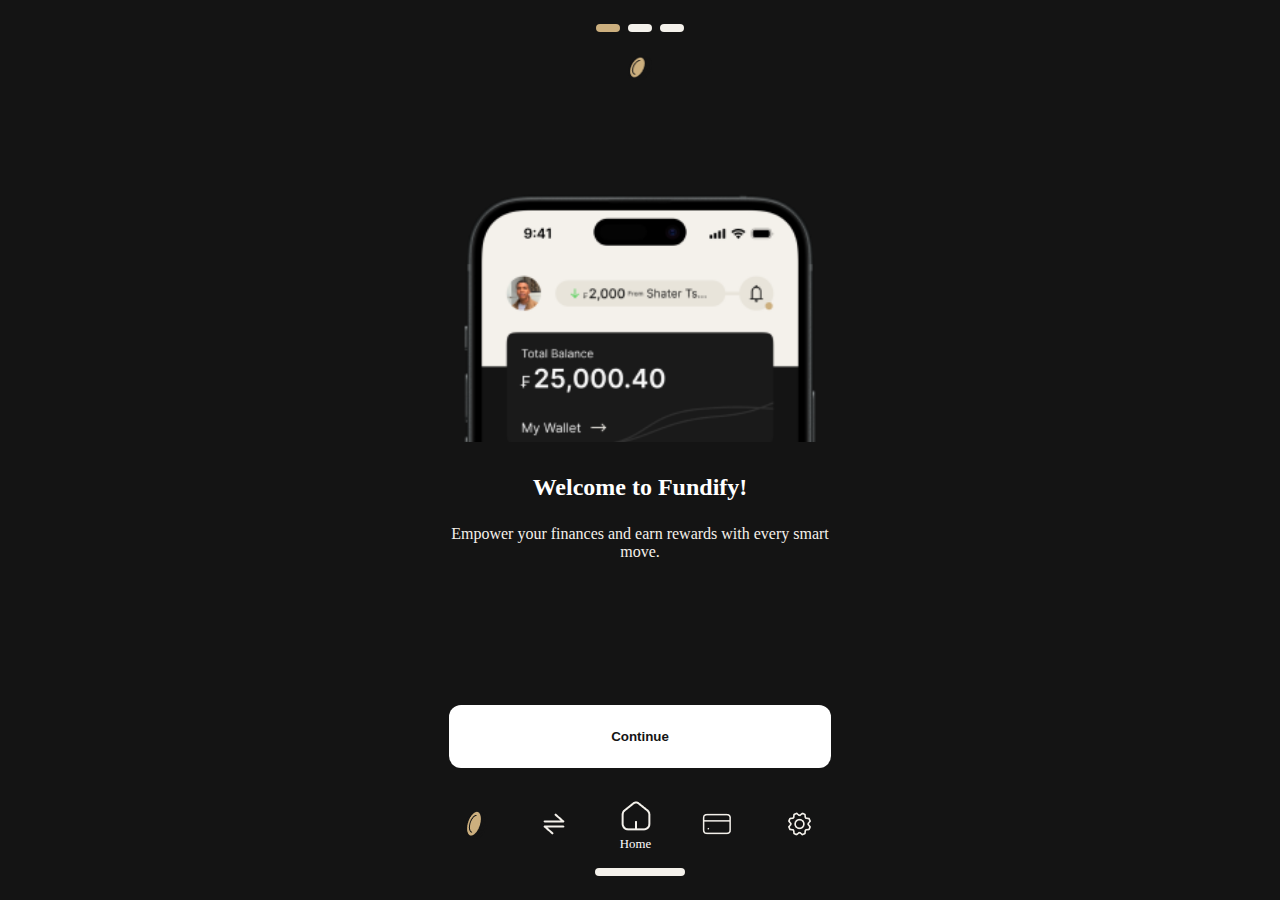
<file: index.html>
<!DOCTYPE html>
<html lang="en">
<head>
    <meta charset="UTF-8">
    <meta name="viewport" content="width=device-width, initial-scale=1.0">
    <title>Fundify</title>
    <link rel="stylesheet" href="https://cdnjs.cloudflare.com/ajax/libs/font-awesome/6.0.0/css/all.min.css">
    <link rel="preconnect" href="https://fonts.googleapis.com">

    <link rel="stylesheet" href="css/style.css">
    
</head>
<body>
    <div class="app">
        
        <!-- Onboarding 1 -->
        <div class="page active" id="welcome">
            <div class="onboarding-dots">
                <div class="dot active"></div>
                <div class="dot"></div>
                <div class="dot"></div>
            </div>

            <img id="logo" src="assets/logo.png" alt=""> 

            <div class="content">
                <div class="image-container">
                  <img src="assets/welcome-img.png" alt="">
                </div>
                <h1 class="title">Welcome to Fundify!</h1>
                <p class="description">Empower your finances and earn rewards with every smart move.</p>
            </div>
            <div class="navigation">
                <button class="button" onclick="navigate('earn')">Continue</button>
            </div>
            <div>
                <div class="tabs">
                    <div class="fundify">
                        <img src="assets/logo.png" alt="">
                    </div>
                    <div class="swap-icon">
                        <img src="assets/swap-icon.png" alt="">
                    </div>
                    <div class="home-icon">
                        <img src="assets/home-button.png" alt="">
                        <p class="home-text">Home</p>
                    </div>
                    <div class="card-icon">
                        <img src="assets/credit-card-icon.png" alt="">
                    </div>
                    <div class="setting-icon">
                        <img src="assets/setting-icon.png" alt="">
                    </div>
                </div>
                <div class="onboarding-dots">
                    <div class="dot large--dot "></div>
                </div>
           </div>
        </div>

        <!-- Onboarding 2 -->
        <div class="page" id="earn">
            <div class="onboarding-dots">
                <div class="dot"></div>
                <div class="dot active"></div>
                <div class="dot"></div>
            </div>

            <img id="logo" src="assets/logo.png" alt="">

            <div class="content">
                <img src="assets/earn-img.png" alt="">
                <h1 class="title">Earn FundCoins Easily!</h1>
                <p class="description">Refer friends, make transactions, and set savings goals to earn FundCoins.</p>
            </div>
            <div class="navigation">
                <button class="button" onclick="navigate('rewards')">Continue</button>
                <button class="button button--secondary" onclick="navigate('welcome')">Back</button>
            </div>
            <div>
                <div class="tabs">
                    <div class="fundify">
                        <img src="assets/logo.png" alt="">
                    </div>
                    <div class="swap-icon">
                        <img src="assets/swap-icon.png" alt="">
                    </div>
                    <div class="home-icon">
                        <img src="assets/home-button.png" alt="">
                        <p class="home-text">Home</p>
                    </div>
                    <div class="card-icon">
                        <img src="assets/credit-card-icon.png" alt="">
                    </div>
                    <div class="setting-icon">
                        <img src="assets/setting-icon.png" alt="">
                    </div>
                </div>
                <div class="onboarding-dots">
                    <div class="dot large--dot "></div>
                </div>
           </div>
        </div>

        <!-- Onboarding 3 -->
        <div class="page" id="rewards">
            <div class="onboarding-dots">
                <div class="dot"></div>
                <div class="dot"></div>
                <div class="dot active"></div>
            </div>

            <img id="logo" src="assets/logo.png" alt="">

            <div class="content">
                <img src="assets/reward-img.png" alt="">
                <h1 class="title">Unlock Exciting Rewards!</h1>
                <p class="description">Redeem FundCoins for travel vouchers, gift cards, and more. Let's start earning!</p>
            </div>
            <div class="navigation">
                <button class="button" onclick="navigate('get-started')">Get Started</button>
                <button class="button button--secondary" onclick="navigate('earn')">Back</button>
            </div>
            <div>
                <div class="tabs">
                    <div class="fundify">
                        <img src="assets/logo.png" alt="">
                    </div>
                    <div class="swap-icon">
                        <img src="assets/swap-icon.png" alt="">
                    </div>
                    <div class="home-icon">
                        <img src="assets/home-button.png" alt="">
                        <p class="home-text">Home</p>
                    </div>
                    <div class="card-icon">
                        <img src="assets/credit-card-icon.png" alt="">
                    </div>
                    <div class="setting-icon">
                        <img src="assets/setting-icon.png" alt="">
                    </div>
                </div>
                <div class="onboarding-dots">
                    <div class="dot large--dot "></div>
                </div>
           </div>
       </div>

        <!-- Onboarding 4 -->
        <div class="page" id="get-started">
            <img id="logo" src="assets/logo.png" alt="">

            <div class="content top">
                <h1 class="title">Let’s Get You Started</h1>
                <p class="description">Enter a Referral code and we will give you 10 FundCoins just to get the ball rolling.</p>
                <input type="text" placeholder="Referral Code (Optional)">
            </div>
            <div class="navigation">
                <button class="button" onclick="navigate('home')">Confirm</button>
                <button class="button button--secondary" onclick="navigate('home')">Skip</button>
            </div>
            <div>
                <div class="tabs">
                    <div class="fundify">
                        <img src="assets/logo.png" alt="">
                    </div>
                    <div class="swap-icon">
                        <img src="assets/swap-icon.png" alt="">
                    </div>
                    <div class="home-icon">
                        <img src="assets/home-button.png" alt="">
                        <p class="home-text">Home</p>
                    </div>
                    <div class="card-icon">
                        <img src="assets/credit-card-icon.png" alt="">
                    </div>
                    <div class="setting-icon">
                        <img src="assets/setting-icon.png" alt="">
                    </div>
                </div>
                <div class="onboarding-dots">
                    <div class="dot large--dot "></div>
                </div>
            </div>
        </div> 

        <!-- Home page -->
        <div class="page" id="home">
           <!-- Profile and notification -->
            <div class="profile">
                <img src="assets/profile-img.png" alt="Profile" class="profile-img">
                <div class="profile-info">
                    <i class="fas fa-arrow-down"></i>
                    <p class="text">₣2,000 <span>From</span> Shater Tsavsar</p>
                </div>
                <i class="fas fa-bell"></i>
            </div>
        
            <!-- Balance Section -->
            <div class="balance-section">
                <p class="total-balance">Total Balance</p>
                <p class="balance-amount">₣25,000.40</p>
                <div class="wallet-options">
                    <button class="button button--small flex"><i class="fas fa-card"></i>Top up</button>
                    <button class="button button--small" onclick="navigate('transfer')"><i class="fa fa-download"></i>Transfer</button>
                    <button class="button button--small">... More</button>
                </div>
            </div>
        
            <!-- Transactions Section -->
            <div class="transactions">
                <h3>Transactions</h3>
                <div class="transaction-item">
                    <div class="flex">
                        <i class="fas fa-arrow-down"></i>
                        <p class="transaction-name">Shater Tsavsar</p>
                    </div>
                    <p class="transaction-amount">₣2,000</p>
                </div>
                <div class="transaction-item">
                    <div class="flex">
                        <i class="fas fa-arrow-down"></i>
                        <p class="transaction-name">Shater Tsavsar</p>
                    </div>
                    <p class="transaction-amount">₣2,000</p>
                </div>
                <div class="transaction-item">
                    <div class="flex">
                        <i class="fas fa-arrow-down"></i>
                        <p class="transaction-name">Shater Tsavsar</p>
                    </div>
                    <p class="transaction-amount">₣2,000</p>
                </div>
                <div class="transaction-item">
                    <div class="flex">
                        <i class="fas fa-arrow-down"></i>
                        <p class="transaction-name">Shater Tsavsar</p>
                    </div>
                    <p class="transaction-amount">₣2,000</p>
                </div>
            </div>
        
            <div>
                <div class="tabs">
                    <div class="tab-item">
                        <img src="assets/logo.png" alt="Logo">
                    </div>
                    <div class="tab-item">
                        <img src="assets/swap-icon.png" alt="Swap">
                    </div>
                    <div class="tab-item">
                        <img src="assets/home-button.png" alt="Home">
                        <p>Home</p>
                    </div>
                    <div class="tab-item">
                        <img src="assets/credit-card-icon.png" alt="Card">
                    </div>
                    <div class="tab-item">
                        <img src="assets/setting-icon.png" alt="Settings">
                    </div>
                </div>
                <div class="onboarding-dots">
                    <div class="dot large--dot "></div>
                </div>
            </div>
        </div>
        <!-- Transfer page -->
        <div class="page" id="transfer">
            <div class="content top">
                <div class="transfer-header">
                    <button class="button left-arrow-btn" onclick="navigate('home')">
                        <i class="fas fa-arrow-left "></i>
                    </button>
                    <h1 class="title">Transfer</h1>
                </div>
                <div>
                    <div class="button button--tertiary">
                        <img src="assets/logo.png" alt="" class="logo">
                        <button class="transfer-btn" onclick="navigate('enter-account')">Fundify Account</button>
                    </div>
                    <div class="button button--tertiary">
                        <img src="assets/fundify-icon.png" alt="" class="fundify-icon">
                        <button class="transfer-btn" onclick="navigate('enter-account')">Local Bank</button>
                    </div>
                </div>
                <p class="sub-text">Transfers to <span>Fundify Accounts</span> earns you more <span>FundCoins</span></p>
            </div>
           <div>
                <div class="tabs">
                    <div class="fundify">
                        <img src="assets/logo.png" alt="">
                    </div>
                    <div class="swap-icon">
                        <img src="assets/swap-icon.png" alt="">
                    </div>
                    <div class="home-icon">
                        <img src="assets/home-button.png" alt="">
                        <p class="home-text">Home</p>
                    </div>
                    <div class="card-icon">
                        <img src="assets/credit-card-icon.png" alt="">
                    </div>
                    <div class="setting-icon">
                        <img src="assets/setting-icon.png" alt="">
                    </div>
                </div>
                <div class="onboarding-dots">
                    <div class="dot large--dot "></div>
                </div>
           </div>
        </div> 

        <!-- Enter account -->
        <div class="page" id="enter-account">
           <div class="content top">
                <div class="transfer-header">
                    <button class="button left-arrow-btn" onclick="navigate('transfer')">
                        <i class="fas fa-arrow-left "></i>
                    </button>
                    <h1 class="title">Send to Fundify Account</h1>
                </div>
                <input type="text" placeholder="@Usertag or Name">
            </div>
            <div>
                <div class="navigation">
                    <button class="button" onclick="navigate('select-account')">Confirm</button>
                </div>
                <div class="tabs">
                    <div class="fundify">
                        <img src="assets/logo.png" alt="">
                    </div>
                    <div class="swap-icon">
                        <img src="assets/swap-icon.png" alt="">
                    </div>
                    <div class="home-icon">
                        <img src="assets/home-button.png" alt="">
                        <p class="home-text">Home</p>
                    </div>
                    <div class="card-icon">
                        <img src="assets/credit-card-icon.png" alt="">
                    </div>
                    <div class="setting-icon">
                        <img src="assets/setting-icon.png" alt="">
                    </div>
                </div>
                <div class="onboarding-dots">
                    <div class="dot large--dot "></div>
                </div>
           </div>
        </div>

        <!-- Select account Page-->
        <div class="page" id="select-account">
            <div class="content top">
                <div class="transfer-header">
                    <button class="button left-arrow-btn" onclick="navigate('enter-account')">
                        <i class="fas fa-arrow-left "></i>
                    </button>
                    <h1 class="title">Send to Fundify Account</h1>
                </div>
                <input type="text" placeholder="Shater Tsavsar">
                <div class="account">
                    <div class="account-details">
                        <h1 class="account-name">Shater Tsavsar</h1>
                        <p class="account-username">@Shatermt</p>
                    </div>
                    <div class="account-description">
                        <img src="assets/logo.png" alt="">
                        <p>24,990 Points</p>
                    </div>
                </div>
                <hr>
                <div class="account">
                    <div class="account-details">
                        <h1 class="account-name">Sater Mchiaga</h1>
                        <p class="account-username">@MchiagaS</p>
                    </div>
                    <div class="account-description">
                        <img src="assets/logo.png" alt="">
                        <p>41 Points</p>
                    </div>
                </div>
            </div>
            <div>
                <div class="navigation">
                    <button class="button" onclick="navigate('send-money')">Confirm</button>
                </div>
                <div class="tabs">
                    <div class="fundify">
                        <img src="assets/logo.png" alt="">
                    </div>
                    <div class="swap-icon">
                        <img src="assets/swap-icon.png" alt="">
                    </div>
                    <div class="home-icon">
                        <img src="assets/home-button.png" alt="">
                        <p class="home-text">Home</p>
                    </div>
                    <div class="card-icon">
                        <img src="assets/credit-card-icon.png" alt="">
                    </div>
                    <div class="setting-icon">
                        <img src="assets/setting-icon.png" alt="">
                    </div>
                </div>
                <div class="onboarding-dots">
                    <div class="dot large--dot "></div>
                </div>
           </div>
        </div>

          <!-- Send Money Page-->
          <div class="page" id="send-money">
           <div class="content top">
                <div class="send-money-header">
                    <button class="button left-arrow-btn" onclick="navigate('select-account')">
                        <i class="fas fa-arrow-left "></i>
                    </button>
                    <div class="send-money-subgroup">
                        <h1 class="title">Send Money</h1>
                        <div class="text"><span>To:</span> Shater Tsavsar</div>
                    </div>
                </div>
                <div class="wallet-balance">
                    <h1 class="title">Wallet Balance:</h1>
                    <p class="text">₣25,000.40</p>
                </div>
                <div class="exchange">
                    <p class="text">₣15,000</p>
                    <p class="text">CHF <i class="fas fa-chevron-down"></i></p>
                </div>
                <p class="transfer-text">+₣20 Transfer Fee</p>
                <input type="text" placeholder="Comment (Optional)">
            </div>
            <div>
                <div class="navigation">
                    <button class="button" onclick="navigate('pin')">Confirm</button>
                </div>
                <div class="tabs">
                    <div class="fundify">
                        <img src="assets/logo.png" alt="">
                    </div>
                    <div class="swap-icon">
                        <img src="assets/swap-icon.png" alt="">
                    </div>
                    <div class="home-icon">
                        <img src="assets/home-button.png" alt="">
                        <p class="home-text">Home</p>
                    </div>
                    <div class="card-icon">
                        <img src="assets/credit-card-icon.png" alt="">
                    </div>
                    <div class="setting-icon">
                        <img src="assets/setting-icon.png" alt="">
                    </div>
                </div>
                <div class="onboarding-dots">
                    <div class="dot large--dot "></div>
                </div>
           </div>
        </div>

        <!-- PIN Page -->
        <div class="page light-theme" id="pin">
           <img id="logo" src="assets/logo.png" alt="">

            <div class="content top">
                <div class="error-message">
                    <p class="error-message__text"></p>
                    <button class="close-error" onclick="dismissError()">
                        <i class="fa fa-times"></i>
                    </button>
                </div>
                <h1>Enter your Pin</h1>
                <div class="pin-input">
                    <div class="pin-digit" onclick="focusHiddenInput()"></div>
                    <div class="pin-digit" onclick="focusHiddenInput()"></div>
                    <div class="pin-digit" onclick="focusHiddenInput()"></div>
                    <div class="pin-digit" onclick="focusHiddenInput()"></div>
                    <input type="password" class="pin-hidden" maxlength="4" onkeyup="updatePinDisplay(this)">
                </div>
                <div class="keypad">
                    <button class="key" onclick="addDigit('1')">1</button>
                    <button class="key" onclick="addDigit('2')">2</button>
                    <button class="key" onclick="addDigit('3')">3</button>
                    <button class="key" onclick="addDigit('4')">4</button>
                    <button class="key" onclick="addDigit('5')">5</button>
                    <button class="key" onclick="addDigit('6')">6</button>
                    <button class="key" onclick="addDigit('4')">7</button>
                    <button class="key" onclick="addDigit('5')">8</button>
                    <button class="key" onclick="addDigit('6')">9</button>
                    <button class="key">
                        <i class="fa fa-qrcode"></i>
                    </button>
                    <button class="key" onclick="addDigit('0')">0</button>
                    <button class="key" onclick="backspace()">Clear</button>
                </div>
                <button class="button confirm-btn" onclick=confirmPin()>Confirm</button>
                <button class="button forgot-pin-btn" onclick="navigate('home')">Forgot Pin?</button>
            </div>
            <div class="onboarding-dots">
                <div class="dot large--dot dark"></div>
            </div>
        </div>


        <!-- Money sent Page -->
        <div class="page" id="money-sent">
            <div class="content top">
                <div class="money-sent-header">
                    <div class="money-sent-subgroup">
                        <h1 class="money-sent-title">Money Sent!</h1>
                        <div class="money-sent-amount">
                            <p>+</p>
                            <img src="assets/logo.png" alt="">
                            <p>20</p>
                        </div>
                    </div>
                    <button class="button button--secondary close-msg" onclick="navigate('transfer')">close</button>
                </div>
                <div class="money-sent-description">
                    <div class="money-sent-details">
                        <h1 class="title">Receiver</h1>
                        <p class="text">Shater Tsavsar</p>
                    </div>
                    <div class="money-sent-details">
                        <h1 class="title">Amount</h1>
                        <p class="text">₣15,000</p>
                    </div>
                    <div class="money-sent-details">
                        <h1 class="title">Comment</h1>
                        <p class="text">Test</p>
                    </div>
                    <div class="money-sent-details">
                        <h1 class="title">Date</h1>
                        <p class="text">03/02/2024</p>
                    </div>
                    <div class="transaction">
                        <div class="money-sent-details">
                            <h1 class="title">Transaction Code:</h1>
                            <p class="text">2PR yJRH18JI i1NNuwwb mZVJ</p>
                        </div>
                        <i class="fa fa-clone copy-icon"></i>
                    </div>
                </div>
            </div>
            <div class="navigation">
                <button class="button " onclick="navigate('transfer')">Print Receipt</button>
            </div>
            <div class="tabs">
                <div class="fundify">
                    <img src="assets/logo.png" alt="">
                </div>
                <div class="swap-icon">
                    <img src="assets/swap-icon.png" alt="">
                </div>
                <div class="home-icon">
                    <img src="assets/home-button.png" alt="">
                    <p class="home-text">Home</p>
                </div>
                <div class="card-icon">
                    <img src="assets/credit-card-icon.png" alt="">
                </div>
                <div class="setting-icon">
                    <img src="assets/setting-icon.png" alt="">
                </div>
            </div>
            <div class="onboarding-dots">
                <div class="dot large--dot "></div>
            </div>
        </div>

    </div>   
    <script src="js/script.js"></script>
</body>
</html>
</file>
<file: css/style.css>
:root {
    --primary-bg: #141414;
    --secondary-bg: #1E1E1E;
    --accent-color: #CCAF7E;
    --light-dark: #1A1A1A;
    --text-primary: #FFFFFF;
    --text-secondary: #F4F1EB;
    --error-color: #FF4B4B;
    
    --spacing-xs: 0.5rem;
    --spacing-sm: 1rem;
    --spacing-md: 1.5rem;
    --spacing-lg: 2rem;
    --spacing-xlg: 6rem;
    
    --border-radius: 12px;
    --transition: all 0.3s ease;
}

* {
    margin: 0;
    padding: 0;
    box-sizing: border-box;
}

body {
    font-family: "Inter" sans-serif;
    background-color: var(--primary-bg);
    color: var(--text-primary);
    font-weight: 400;
    min-height: 100vh;
    overflow-x: hidden;
}

.app {
    max-width: 430px;
    margin: 0 auto;
    min-height: 100vh;
    position: relative;
}

.page {
    display: flex;
    flex-direction: column;
    justify-content: space-between;
    width: 100%;
    min-height: 100vh;
    padding: var(--spacing-md);
    transform: translateX(100%);
    transition: var(--transition);
    display: none;
}

.page.active {
    display: block;
    opacity: 1;
    transform: translateX(0);
    display: flex;
    flex-direction: column;
}

.flex {
    display: flex;
    gap: .5em;
}

.onboarding-dots {
    display: flex;
    justify-content: center;
    gap: var(--spacing-xs);
    /* margin: var(--spacing-lg) 0; */
}

.dot {
    width: 24px;
    height: 8px;
    background-color: var(--text-secondary);
    border-radius: 4px;
    transition: var(--transition);
}

.large--dot {
    width: 90px;
}

.dot.active {
    background-color: var(--accent-color);
}

.dot.dark {
    background-color: var(--primary-bg);
}

#logo {
    width: 24px;
    aspect-ratio: 1;
    align-self: center;
    margin-top: var(--spacing-md);
}

.tabs {
    display: flex;
    align-items: center;
    justify-content: space-between;
    margin: var(--spacing-sm);
}

.home-icon {
    display: flex;
    gap: 5px;
    flex-direction: column;
    align-items: center;
}

.home-text {
    font-size: .8em;
}

.transfer-img {
    width: 34px;
    height: 34px;
    gap: 10px;
}

.content {
    flex: 1;
    display: flex;
    flex-direction: column;
    justify-content: center;
    text-align: center;
    padding: var(--spacing-lg) 0;
    position: relative;
    /* min-height: minmax(844px, 100vh); */
}

.content img {
    width: 293px;
    height: 327.77px;
}

.top {
    justify-content: start;
}

.image-container {
    overflow: hidden;
    height: 250px;
    margin-bottom: 2em;
}

.image-container img {
    object-fit: cover;
    width: 100%;
    height: 100%;
    object-position: top;
}

.image-container-lg img {
    object-fit: contain;
    width: 100%;
    height: 100%;
    object-position: top;
}

.title,
.description {
    position: relative;
    z-index: 1;
}

.title {
    font-size: 1.5em;
    font-weight: 600;
    margin-bottom: var(--spacing-md);
}

.description {
    color: var(--text-secondary);
    margin-bottom: var(--spacing-lg);
}

.button,
input {
    background-color: var(--text-primary);
    color: var(--primary-bg);
    border: none;
    outline: none;
    padding: var(--spacing-md) var(--spacing-lg);
    border-radius: var(--border-radius);
    font-weight: 600;
    cursor: pointer;
    transition: var(--transition);
    text-decoration: none;
    text-align: center;
    margin-bottom: var(--spacing-sm);
}

input,
.exchange {
    background-color: var(--light-dark);
    color: var(--text-secondary);
    padding: var(--spacing-md);
    text-align: start;
    border-radius: var(--border-radius);
}

.exchange .text {
    color: var(--text-primary);
}

input:focus {
    border: var(--accent-color) 2px solid;
}


.button:hover {
    opacity: 0.9;
}

.button--secondary {
    background-color: transparent;
    color: var(--text-secondary);
}

.button--tertiary {
    display: flex;
    gap: 1em;
    color: var(--text-primary);
    background-color: var(--secondary-bg);
    text-align: start;
    padding: var(--spacing-sm);
}

.button--tertiary img,
.account-description img,
.money-sent-amount img {
    width: 24px;
    height: 24px;
}

.navigation {
    margin-top: auto;
    display: flex;
    flex-direction: column;
    gap: var(--spacing-sm);
} 

/* .transfer-options {
    display: grid;
    gap: var(--spacing-md);
    margin: var(--spacing-lg) 0;
} */

.transfer-header,
.send-money-header {
    display: flex;
    align-items: center;
    gap: .5em;
    margin-bottom: var(--spacing-md);
}

.left-arrow-btn,
.fa-arrow-left {
    background-color: var(--primary-bg);
    color: var(--text-primary);
}

.left-arrow-btn:hover {
    background-color: var(--secondary-bg);
}

.transfer-btn {
    background-color: var(--secondary-bg);
    color: var(--text-primary);
    border: none;
    outline: none;
    font-weight: 600;
    cursor: pointer;
    text-decoration: none;
    padding-inline: var(--spacing-md);
}

hr { 
    border: none;
    border-top: 1px solid var(--secondary-bg);
    margin: var(--spacing-sm) 0;
}

.account,
.transaction {
    display: flex;
    align-items: center;
    justify-content: space-between;
    margin: var(--spacing-md) 0;
}

.money-sent-header,
.wallet-balance {
    display: flex;
    align-items: center;
    justify-content: space-between;
}

.money-sent-title {
    font-size: 1.3em;
}

.money-sent-subgroup  {
    display: flex;
    flex-direction: column;
    align-items: center;
    margin-inline: var(--spacing-lg) var(--spacing-sm);
}

.account-details,
.money-sent-details {
    display: flex;
    flex-direction: column;
}

.money-sent-details {
    text-align: left;
    margin: var(--spacing-md);
}

.money-sent-details * {
    margin: 0 0 5px 0;
}

.close-msg:hover {
    background-color: var(--secondary-bg);
}

.copy-icon {
    color: var(--accent-color);
}

.account-name,
.money-sent-description .title {
    font-size: 1em;
    font-weight: 400;
}

/* .money-sent-details {
    gap: 0;
} */

.account-username,
.account-description p,
.money-sent-description .text,
.close-msg {
    font-size: .7em;
    color: var(--text-secondary);
    text-align: left;
}

.account-description,
.money-sent-amount {
    display: flex;
    align-items: center;
    justify-content: center;
}

.send-money-subgroup {
    display: flex;
    flex-direction: column;
}

.send-money-subgroup .text {
    font-weight: 600;
    padding: 10px var(--spacing-sm);
    background-color: var(--text-secondary);
    color: var(--primary-bg);
    border-radius: 20px;
}

.send-money-subgroup .text span {
    font-weight: 300;
}

.wallet-balance {
    margin-bottom: var(--spacing-md);
}

.wallet-balance .title {
    margin: 0;
}

.exchange {
    display: flex;
    align-items: center;
    justify-content: space-between;
    margin-bottom: var(--spacing-sm);
}

.transfer-text {
    text-align: center;
    font-size: 1em;
    margin-bottom: var(--spacing-lg);
}

.sub-text {
    font-size: 1em;
    color: var(--text-secondary);
}

.sub-text span {
    color: var(--text-primary);
    font-weight: 700;
}

/* PIN page */
.light-theme {
    background-color: var(--text-secondary);
    color: var(--primary-bg);
}

.pin-input {
    display: flex;
    justify-content: center;
    gap: var(--spacing-md);
    margin: var(--spacing-lg) 0;
}

.pin-digit {
    width: 12px;
    width: 12px;
    height: 12px;
    border: 2px solid var(--accent-color);
    border-radius: 50%;
    background: transparent;
    color: var(--text-primary);
    font-size: 1em;
    text-align: center;
}

.pin-digit.filled {
    background: var(--accent-color);
}

.pin-hidden {
    position: absolute;
    width: 1px;
    height: 1px;
    opacity: 0;
}

.keypad {
    display: grid;
    grid-template-columns: repeat(3, 1fr);
    gap: var(--spacing-xs);
    margin-bottom: var(--spacing-lg);
}

.key {
    padding: var(--spacing-md);
    border: none;
    border-radius: var(--border-radius);
    background-color: transparent;
    color: var(--primary-bg);
    font-size: 1.2rem;
    cursor: pointer;
}

.key:hover {
    background-color: var(--text-primary);
}

.confirm-btn {
    background-color: var(--primary-bg);
    color: var(--text-primary);
}

.forgot-pin-btn {
    color: var(--primary-bg);
    background-color: transparent;
}

.error-message {
    background: #ffe6e6;
    color: #cc0000;
    padding: 12px 35px 12px 15px;
    border-radius: 5px;
    margin-bottom: 15px;
    text-align: left;
    display: none;
    position: relative;
    font-size: 14px;
}

.error-message.show {
    display: block;
    animation: slideDown 0.3s ease-out;
}

@keyframes slideDown {
    from {
        transform: translateY(-10px);
        opacity: 0;
    }
    to {
        transform: translateY(0);
        opacity: 1;
    }
}

.close-error {
    position: absolute;
    right: 10px;
    top: 50%;
    transform: translateY(-50%);
    cursor: pointer;
    border: none;
    background: none;
    color: #cc0000;
    font-size: 18px;
    padding: 0;
    line-height: 1;
}

.close-error:hover {
    color: #990000;
}

/* Home page */
.page{
    justify-content: flex-start !important;
}

.profile {
    display: flex;
    align-items: center;
    justify-content: space-between;
    background-color: var(--text-primary);
    color: var(--primary-bg);
    padding: var(--spacing-md) var(--spacing-sm);
    /* border-radius: var(--border-radius); */
    /* margin: 1em 0; */
}

.profile-info {
    display: flex;
    align-items: center;
    gap: var(--spacing-xs);
    background-color: var(--text-secondary);
    padding: .3em var(--spacing-sm);
    border-radius: var(--border-radius);
}

.profile-info .text span {
    font-size: .5em;
    text-align: center;
}

.profile img {
    border-radius: 50%;
    width: 42px;
    height: 42px;
}

.text {
    color: var(--primary-bg);
    font-weight: 500;
}

.balance-section {
    background-color: var(--secondary-bg);
    padding: var(--spacing-md);
    border-radius: var(--border-radius);
    text-align: center;
    margin-bottom: var(--spacing-lg);
}

.total-balance {
    color: var(--text-secondary);
    font-size: 0.9em;
}

.balance-amount {
    font-size: 2em;
    font-weight: bold;
    margin: var(--spacing-sm) 0;
}

.wallet-options {
    display: flex;
    justify-content: space-around;
    gap: 0;
}

.transactions h3 {
    margin-bottom: var(--spacing-sm);
    color: var(--text-secondary);
}

.transaction-item {
    display: flex;
    justify-content: space-between;
    padding: var(--spacing-md) 0;
    border-bottom: 1px solid var(--light-dark);
}

.transaction-name {
    color: var(--text-secondary);
}

.transaction-amount {
    font-weight: 500;
}

.button--small {
    padding: .3em var(--spacing-md);
    border-radius: 2px;
}

.fa-arrow-down {
    color: green;
}

.fa-bell {
    background-color: var(--text-primary);
    color: var(--primary-bg);
    padding: var(--spacing-md) var(--spacing-sm);
    border-radius: 50%;
}

/* 
.tabs {
    display: flex;
    justify-content: space-around;
    padding: var(--spacing-sm) 0;
    background-color: var(--secondary-bg);
    border-radius: var(--border-radius);
    margin-top: auto;
}

.tab-item {
    text-align: center;
    color: var(--text-secondary);
    font-size: 0.8em;
}

.tab-item img {
    width: 24px;
    height: 24px;
} */
</file>
